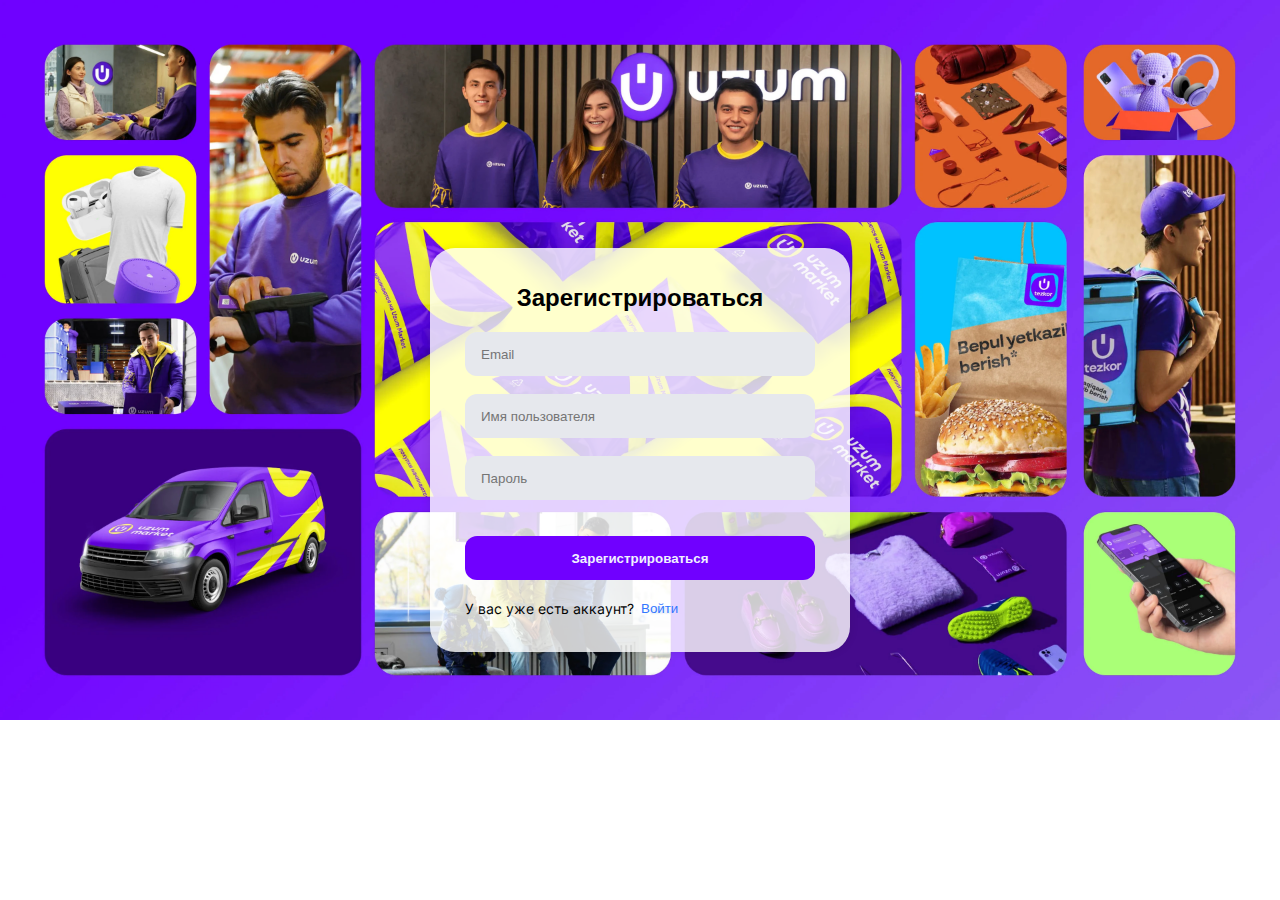
<file: html/login.html>
<!DOCTYPE html>
<html lang="en">
<head>
    <meta charset="UTF-8">
    <meta name="viewport" content="width=device-width, initial-scale=1.0">
    <title>Login/SignUp</title>
    <link rel="stylesheet" href="../css/styles.css">
    <link rel="stylesheet" href="https://cdnjs.cloudflare.com/ajax/libs/font-awesome/6.5.1/css/all.min.css" integrity="sha512-DTOQO9RWCH3ppGqcWaEA1BIZOC6xxalwEsw9c2QQeAIftl+Vegovlnee1c9QX4TctnWMn13TZye+giMm8e2LwA==" crossorigin="anonymous" referrerpolicy="no-referrer" />
</head>
<body>
    <div class="login__wrapper">
        <div class="login__cont">
            <h2 class="signUp-title">Зарегистрироваться</h2>
            <form action="" class="login__form">
                <input type="email" placeholder="Email" id="email-input"> 
                <input type="text" placeholder="Имя пользователя" id="username-input">
                <div class="password">
                    <input type="password" placeholder="Пароль" id="password-input">
                    <button type="button" class="password-btn"><i class="fa-regular fa-eye"></i></button>
                </div>
                <p class="login__error-text"></p>
                <button type="button" class="signUp-btn">Зарегистрироваться</button>
            </form>
            <div class="login__box">
                <p class="login-title">У вас уже есть аккаунт?</p>
                <button class="login-btn">Войти</button>
            </div>
        </div>
    </div>

    <script type="module" src="../js/login.js"></script>
</body>
</html>
</file>
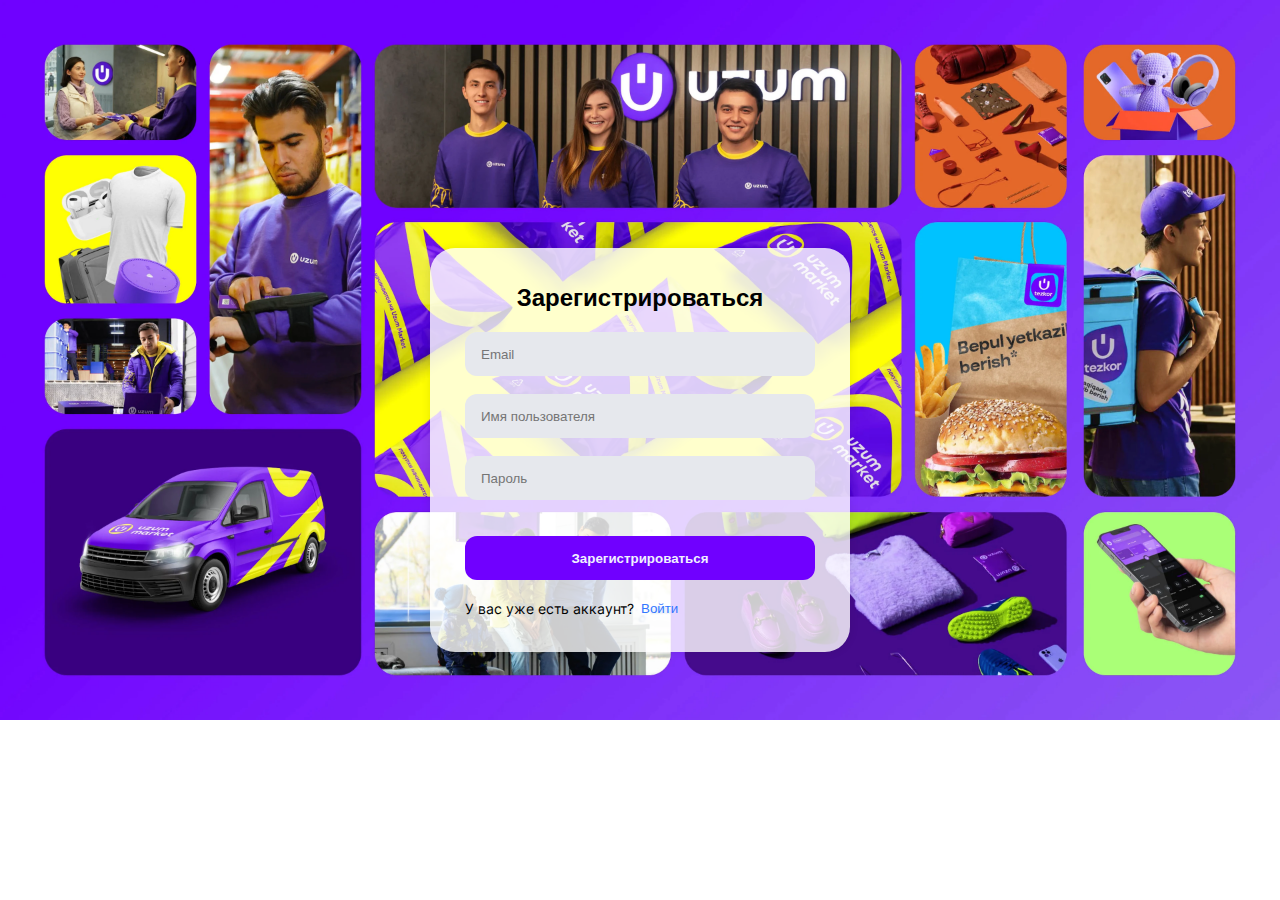
<file: html/signUp.html>
<!DOCTYPE html>
<html lang="en">
<head>
    <meta charset="UTF-8">
    <meta name="viewport" content="width=device-width, initial-scale=1.0">
    <title>Login/SignUp</title>
    <link rel="stylesheet" href="../css/styles.css">
    <link rel="stylesheet" href="https://cdnjs.cloudflare.com/ajax/libs/font-awesome/6.5.1/css/all.min.css" integrity="sha512-DTOQO9RWCH3ppGqcWaEA1BIZOC6xxalwEsw9c2QQeAIftl+Vegovlnee1c9QX4TctnWMn13TZye+giMm8e2LwA==" crossorigin="anonymous" referrerpolicy="no-referrer" />
</head>
<body>
    <div class="login__wrapper">
        <div class="login__cont">
            <h2 class="signUp-title">Зарегистрироваться</h2>
            <form action="" class="login__form">
                <input type="email" placeholder="Email" id="email-input"> 
                <input type="text" placeholder="Имя пользователя" id="username-input">
                <div class="password">
                    <input type="password" placeholder="Пароль" id="password-input">
                    <button type="button" class="password-btn"><i class="fa-regular fa-eye"></i></button>
                </div>
                <p class="login__error-text"></p>
                <button type="button" class="signUp-btn">Зарегистрироваться</button>
            </form>
            <div class="login__box">
                <p class="login-title">У вас уже есть аккаунт?</p>
                <button class="login-btn">Войти</button>
            </div>
        </div>
    </div>

    <script type="module" src="../js/signUp.js"></script>
</body>
</html>
</file>
<file: css/styles.css>
@import url("https://fonts.googleapis.com/css2?family=Inter:wght@100..900&display=swap");
@font-face {
  font-display: swap;
  font-family: "Inter";
  font-style: normal;
  font-weight: 400;
  src: url("../fonts/inter-v13-latin-regular.woff2") format("woff2");
}
@font-face {
  font-display: swap;
  font-family: "Inter";
  src: url("../fonts/Inter-VariableFont_slnt,wght.ttf") format("truetype");
}
@font-face {
  font-display: swap;
  font-family: "Inter";
  font-style: normal;
  font-weight: 500;
  src: url("../fonts/inter-v13-latin-500.woff2") format("woff2");
}
@font-face {
  font-display: swap;
  font-family: "Inter";
  font-style: normal;
  font-weight: 600;
  src: url("../fonts/inter-v13-latin-600.woff2") format("woff2");
}
@font-face {
  font-display: swap;
  font-family: "Inter";
  font-style: normal;
  font-weight: 700;
  src: url("../fonts/inter-v13-latin-700.woff2") format("woff2");
}
@font-face {
  font-display: swap;
  font-family: "Inter";
  font-style: normal;
  font-weight: 900;
  src: url("../fonts/inter-v13-latin-900.woff2") format("woff2");
}
.container {
  max-width: 1280px;
  margin: 0 auto;
  padding: 0px 15px;
  font-family: sans-serif;
}

* {
  padding: 0;
  margin: 0;
  box-sizing: border-box;
  text-decoration: none;
}

body {
  font-family: "Inter", sans-serif;
  overflow-x: hidden;
}
body::-webkit-scrollbar {
  border: 50%;
  width: 5px;
}
body::-webkit-scrollbar-track {
  box-shadow: inset 0 0 6px rgba(0, 0, 0, 0.1);
  background-color: rgba(0, 0, 0, 0.3);
}
body::-webkit-scrollbar-thumb {
  background-color: #ddd;
  outline: 1px solid transparent;
  border-radius: 50px;
}

.header .header__main-box {
  display: flex;
  align-items: center;
  flex-direction: column;
  padding: 15px 25px;
  max-width: 1440px;
}
.header .header__top-wrapper {
  width: 100%;
  display: flex;
  align-items: center;
  justify-content: space-between;
  margin-bottom: 20px;
}
.header .website__logo {
  width: 180px;
  height: 30px;
}
.header .header__select {
  padding-right: 10px;
  max-width: 150px;
  padding: 11px 20px;
  -webkit-appearance: none;
     -moz-appearance: none;
          appearance: none;
  color: #7000ff;
  font-weight: 600;
  background-color: #f0f0ff;
  border: 2px solid;
  border-color: transparent;
  outline-color: transparent;
  border-radius: 10px;
  cursor: pointer;
  transition: all 0.4s ease-in-out;
}
.header .header__select:hover {
  color: #7000ff;
  background-color: #c0c0db;
}
.header .header__form {
  display: flex;
  align-items: center;
  justify-content: center;
  max-width: 480px;
  position: relative;
}
.header #srchInp {
  max-width: 480px;
  border-radius: 4px;
  border: 0px;
  background: #fff;
  display: flex;
  padding: 11.25px 10px;
  outline: 1px solid rgba(54, 54, 64, 0.2);
}
.header .srchBtn {
  background-color: #f2f4f7;
  padding: 10.3px 16px;
  border: 1px solid transparent;
  position: absolute;
  right: 0px;
  top: 0px;
  cursor: pointer;
  border-radius: 0px 4px 4px 0px;
}
.header .header__list {
  display: flex;
  align-items: center;
  justify-content: space-between;
  list-style: none;
  font-size: 14px;
  max-width: 400px;
  width: 100%;
}
.header .header__user-name {
  text-transform: capitalize;
}
.header .header__list li {
  display: flex;
  align-items: center;
  justify-content: center;
}
.header .header__list li button {
  display: flex;
  align-items: center;
  font-size: 16px;
  background-color: transparent;
  border: 1px solid transparent;
  padding: 8px 6px;
  gap: 9px;
  cursor: pointer;
  border-radius: 5px;
  transition: all 0.2s ease-in-out;
}
.header .header__list li button:hover {
  background-color: #d4d4d4;
}
.header .header__list li button p {
  font-size: 14px;
}
.header .basket__count, .header .likes__count {
  color: #fff;
  padding: 4px;
  font-size: 12px;
  background: #7000ff;
  border-radius: 4px;
}
.header .header__bottom-wrapper {
  display: flex;
  align-items: center;
  justify-content: space-between;
  width: 100%;
  position: relative;
  transition: all 0.3s ease;
}
.header .header__bottom-wrapper.open {
  width: 100%;
  align-items: start;
  height: 450px;
  transition: all 0.3s ease-out;
}
.header .header__shadow {
  box-shadow: 0px 12px 22px 9px white;
  transition: all 0.4s ease;
}
.header .header__bottom-wrapper.open .header__shadow {
  box-shadow: 0px 12px 22px 9px rgba(34, 60, 80, 0.2);
  transition: all 0.3s ease;
}
.header .header__bottom-inner {
  display: flex;
  align-items: center;
  width: 95%;
  gap: 10px;
  justify-content: space-between;
  opacity: 1;
  transform: translateX(0);
  animation: fadeInLeft 0.4s ease-in-out;
}
.header .header__bottom-inner:hover {
  transition: background-color 0.4s ease-in-out;
}
.header .header__bottom-wrapper.open .header__bottom-inner {
  flex-direction: column;
  align-items: start;
  border-right: 1px solid #595b66;
  width: 20%;
  opacity: 1;
  transform: translateX(0);
  animation: fadeInLeft 0.4s ease-in-out;
}
.header .header__bottom-wrapper:not(.open) .header__bottom-inner {
  animation: fadeOutLeft 1s ease-in-out;
}
@keyframes fadeInLeft {
  0% {
    opacity: 0;
    transform: translateX(-30px);
  }
  100% {
    opacity: 1;
    transform: translateX(0px);
  }
}
@keyframes fadeOutLeft {
  0% {
    opacity: 1;
    transform: translateX(-10px);
  }
  100% {
    opacity: 1;
    transform: translateX(0);
  }
}
.header .header__bottom-links {
  width: 80%;
  display: flex;
  align-items: center;
  justify-content: space-between;
  font-size: 12px;
  transition: all 0.3s ease;
}
.header .header__bottom-wrapper.open .header__bottom-links {
  flex-direction: column;
  align-items: start;
  width: 100%;
  transition: all 0.4s ease;
}
.header .header__bottom-box {
  display: flex;
  align-items: start;
  justify-content: start;
  gap: 40px;
  width: 98%;
  transition: all 0.4s ease;
}
.header .header__bottom-secInner {
  display: none;
  transition: all 0.3s ease;
}
.header .header__bottom-wrapper.open .header__bottom-secInner {
  display: block;
  height: 100%;
  width: 70%;
  transition: all 0.3s ease;
}
.header .header__bottom-buttons {
  width: 25%;
  display: flex;
  align-items: center;
  justify-content: space-between;
  font-size: 14px;
  font-weight: 600;
}
.header .header__bottom-buttons a {
  display: flex;
  align-items: center;
  justify-content: space-between;
  gap: 5px;
  color: black;
}
.header .header__bottom-buttons a:hover {
  color: #7000ff;
}
.header .header__bottom-wrapper.open .header__bottom-buttons {
  flex-direction: column;
  align-items: start;
  left: 0;
  gap: 10px;
  width: 100%;
  margin-left: 10px;
  transition: all 0.3s ease;
}
.header .header__bottom-wrapper.open .header__link-list {
  width: 100%;
  height: 100%;
  transition: all 0.3s ease;
}
.header .header__bottom-wrapper.open .header__bottom-secInner div {
  width: 100%;
  transition: all 0.3s ease;
}
.header .header__link-list li div {
  display: flex;
  gap: 10px;
  align-items: center;
}
@keyframes fadeInItems {
  from {
    opacity: 0;
  }
  to {
    opacity: 1;
  }
}
@keyframes fadeInItems {
  from {
    opacity: 0;
  }
  to {
    opacity: 1;
  }
}
.header .header__bottom-wrapper .header__link-list li {
  cursor: pointer;
  align-items: start;
  transform-origin: center;
  transition: all 0.3s ease-in;
  transform: rotate(0deg);
}
.header .header__bottom-wrapper .header__link-list li:hover {
  color: #000;
}
.header .header__bottom-wrapper.open .header__link-list li {
  display: flex;
  align-items: center;
  justify-content: space-between;
  width: 100%;
  padding: 8px 10px;
  transition: all 0.3s ease-in;
  cursor: pointer;
}
.header .header__bottom-wrapper.open .header__link-list li:hover {
  background: rgba(178, 158, 158, 0.23);
  color: #000;
}
.header .header__bottom-wrapper.open .header__link-list li:nth-child(1) {
  animation: fadeInItems 0.4s ease-in-out 0.1s forwards;
}
.header .header__bottom-wrapper.open .header__link-list li:nth-child(2) {
  animation: fadeInItems 0.4s ease-in-out 0.3s forwards;
}
.header .header__bottom-wrapper.open .header__link-list li:nth-child(3) {
  animation: fadeInItems 0.4s ease-in-out 0.5s forwards;
}
.header .header__link {
  color: #595b66;
  position: relative;
  transition: all 0.2s ease;
}
.header .header__link::before {
  content: "";
  position: absolute;
  width: 100%;
  height: 2px;
  border-radius: 4px;
  background-color: black;
  bottom: -3px;
  left: 0;
  transform-origin: right;
  transform: scaleX(0);
  transition: transform 0.4s ease-in-out;
}
.header .header__link:hover::before {
  transform-origin: left;
  transform: scaleX(1);
}
.header .header__link:hover {
  color: black;
}
.header .header__bottom-wrapper.open .header__link {
  transition: all 5s ease-in-out;
  font-weight: 600;
}
.header .header__bottom-wrapper.open .header__link:hover {
  color: #7000ff;
  border-bottom: 0px;
}
.header .header__bottom-wrapper.open .header__link:hover::before {
  display: none;
}
.header .product__icon, .header .right__arrow {
  display: none;
}
.header .header__bottom-wrapper.open .right__arrow {
  display: block;
}
.header .header__bottom-wrapper.open .product__icon {
  display: block;
  margin-right: 10px;
  transition: all 0.3s ease;
}
.header .hover__title {
  color: black;
  font-size: 22px;
  font-weight: 600;
  display: flex;
  align-items: center;
  justify-content: start;
  gap: 10px;
  transition: all 0.3s ease-in-out;
}
.header .hover__title:hover {
  color: #7000ff;
}
.header .left__hover {
  margin-bottom: -5px;
}
.header .hover__list {
  display: flex;
  align-items: start;
  list-style: none;
  flex-direction: column;
  flex-wrap: wrap;
  height: 350px;
  gap: 3px;
  margin-top: 10px;
}
.header .bottom__hover-link {
  color: #595b66;
  transition: all 0.2s ease-in-out;
  font-size: 14px;
}
.header .bottom__hover-link:hover {
  color: #7000ff;
}
.header .header__other-button {
  width: 1%;
  display: flex;
  justify-content: end;
  margin-right: 10px;
}
.header .header__link-list {
  display: flex;
  align-items: center;
  justify-content: center;
  list-style: none;
  text-transform: capitalize;
  transition: all 0.3s ease;
}
.header .header__other-btn {
  border: 0px;
  background-color: transparent;
  font-size: 14px;
  color: #595b66;
  display: flex;
  gap: 5px;
  cursor: pointer;
}
.header .arrow__down, .header .arrow__up {
  opacity: 0;
  height: 10px;
  overflow: hidden;
  display: none;
  transition: opacity 0.3s ease-in-out, height 0.3s ease-in-out, display 0s 0.3s;
}
.header .product__default, .header .selectX {
  opacity: 0;
  overflow: hidden;
  display: none;
  margin-bottom: -4px;
  transition: opacity 0.3s ease-in-out, height 0.3s ease-in-out, display 0s 0.3s;
  font-size: 18px;
}
.header .arrow__down.open, .header .arrow__up.open, .header .product__default.open, .header .selectX.open {
  opacity: 1;
  height: auto;
  display: inline-block;
  animation: fadeInRotate 0.3s ease-in-out;
}
.header .arrow__down.hidden, .header .arrow__up.hidden, .header .product__default.hidden, .header .selectX.hidden {
  opacity: 0;
  height: 0;
  animation: fadeOutRotate 0.3s ease-in-out;
  display: none;
}
.header .arrow__up {
  padding: 8px 11px;
  border-radius: 50%;
  transition: all 0.4s ease-in-out;
}
.header .arrow__up:hover {
  background-color: #d4d4d4;
}
@keyframes fadeInRotate {
  from {
    opacity: 0;
    transform: rotate(-120deg);
  }
  to {
    opacity: 1;
    transform: rotate(0deg);
  }
}
@keyframes fadeOutRotate {
  from {
    opacity: 1;
    transform: rotate(0deg);
  }
  to {
    opacity: 0;
    transform: rotate(-120deg);
  }
}

@media only screen and (max-width: 1440px) {
  .header .header__top-wrapper {
    max-width: 100%;
  }
  .header #srchInp {
    width: 300px;
  }
  .header .header__select {
    width: 130px;
  }
  .header .header__bottom-buttons {
    max-width: 30%;
  }
  .header .header__bottom-buttons a {
    font-size: 12px;
  }
}
.slider {
  width: 100%;
  height: 400px;
  margin: 10px auto;
  position: relative;
  overflow: hidden;
}
.slider .slider__wrapper {
  width: 100%;
  height: 400px;
  position: relative;
}
.slider .slider-img {
  width: 100%;
  height: 100%;
  position: absolute;
  top: 0;
  opacity: 0;
  transition: opacity 2s ease;
  border-radius: 15px;
  z-index: 0;
}
.slider .slider-img.active {
  opacity: 1;
}
.slider .controller__arrow {
  position: absolute;
  top: 50%;
  transform: translateY(-50%);
  z-index: 1;
  background-color: rgba(255, 255, 255, 0.5);
  padding: 12px 17px;
  cursor: pointer;
  border-radius: 50%;
}
.slider .prev {
  left: 10px;
}
.slider .next {
  right: 10px;
}

.show_more, .product .cart_icon, .product .product_price .product_price_desc, .product .product_price, .product .product_desc .product_rating, .product .product_desc, .product .like_icon, .product .product_image, .product, .likesDiv, .clothesDiv, .technicDiv, .singlePage__main-box, .electronicsDiv, .discountDiv, #resultContainer, .date, .current_price, .total_price, .delivery_time, .all_checkbox, .navbar, .price, .count, .product_price_count, .product_price, .product_title, .cart_product, .basketDiv {
  display: flex;
  align-items: center;
  justify-content: center;
  flex-wrap: wrap;
}

.basketDiv {
  width: 100%;
  padding: 25px;
  align-items: start;
  justify-content: start;
  gap: 10px;
  margin-bottom: 60px;
}
.basketDiv a {
  text-decoration: none;
  color: inherit;
}

.main_navbar {
  width: 100%;
  font-size: 26px;
  padding: 20px 0px;
}

.cart_products {
  width: 70%;
  padding: 15px 8px;
  border: solid 0.5px rgb(115, 115, 115);
  border-radius: 8px;
  gap: 15px;
}

.cart_product {
  justify-content: space-between;
  padding-right: 15px;
  margin: 20px 0px;
}
.cart_product img {
  width: 100px;
  height: 100px;
  margin-right: 20px;
}

.checkbox {
  width: 18px;
  height: 18px;
  padding-left: 5px;
}

.product_info {
  width: 80%;
  display: flex;
  flex-direction: column;
  gap: 15px;
}

.product_title {
  justify-content: space-between;
}
.product_title p {
  font-size: 18px;
  max-width: 350px;
}
.product_title button {
  width: 104px;
  height: 24px;
  background: transparent;
  border: none;
  cursor: pointer;
  font-size: 16px;
  color: #717171;
}
.product_title button:hover {
  color: #020202;
}

.product_price {
  justify-content: space-between;
}

.product_price_count {
  gap: 10px;
}
.product_price_count p {
  color: rgb(74, 74, 74);
  font-size: 14px;
}

.count {
  width: 120px;
  height: 40px;
  border: 1px solid rgba(0, 0, 0, 0.4);
  gap: 8px;
  border-radius: 2px;
  font-size: 16px;
}
.count button {
  width: 30px;
  height: 30px;
  border: none;
  background: transparent;
}

.price {
  flex-direction: column;
  align-items: end;
}

.product_price1 {
  color: #020202;
  font-size: 23px;
  font-weight: 500;
}

.product_price2 {
  color: rgb(141, 141, 141);
  font-size: 13px;
  text-decoration: line-through;
}

.hr {
  margin: 5px;
}

.navbar {
  width: 100%;
  justify-content: space-between;
  padding: 5px;
}

.all_checkbox {
  gap: 5px;
  font-size: 14px;
}
.all_checkbox input {
  width: 18px;
  height: 18px;
}

.delivery_time {
  font-size: 13px;
  gap: 5px;
  color: rgb(141, 141, 141);
}

.date_of_delivery {
  border: 1px solid #612bea;
  font-size: 12px;
  padding: 4px;
  border-radius: 3px;
  color: #612bea;
}

.total_price {
  width: 27%;
  gap: 15px;
  align-items: start;
  flex-direction: column;
  padding: 15px 8px;
  border: solid 0.5px rgb(161, 161, 161);
  border-radius: 8px;
}

.delivery {
  width: 100%;
  margin-bottom: 20px;
  font-size: 18px;
  font-weight: 600;
}

.current_price {
  width: 100%;
  justify-content: space-between;
  margin: 10px 0px;
}

.date {
  width: 100%;
  font-weight: 600;
  padding: 4px;
  color: #612bea;
  border: 1px solid #612bea;
}

.products_total_price {
  display: flex;
  flex-direction: column;
  align-items: end;
}

.last_price {
  font-size: 23px;
  font-weight: 600;
}

.difference_price {
  font-size: 12px;
  color: rgb(4, 212, 4);
  font-weight: 500;
}

.paying_button {
  width: 95%;
  align-self: center;
  height: 40px;
  background: #612bea;
  color: #fff;
  border: none;
  font-size: 18px;
  border-radius: 10px;
}

.show_more, .product .cart_icon, .product .product_price .product_price_desc, .product .product_price, .product .product_desc .product_rating, .product .product_desc, .product .like_icon, .product .product_image, .product, .likesDiv, .clothesDiv, .technicDiv, .singlePage__main-box, .electronicsDiv, .discountDiv, #resultContainer, .basketDiv, .cart_product, .product_title, .product_price, .product_price_count, .count, .price, .navbar, .all_checkbox, .delivery_time, .total_price, .current_price, .date {
  display: flex;
  flex-wrap: wrap;
  justify-content: center;
  align-items: center;
}

.likesDiv, .clothesDiv, .technicDiv, .singlePage__main-box, .electronicsDiv, .discountDiv, #resultContainer {
  max-width: 100%;
  padding: 20px;
  gap: 15px;
}
.likesDiv a, .clothesDiv a, .technicDiv a, .singlePage__main-box a, .electronicsDiv a, .discountDiv a, #resultContainer a {
  color: inherit;
  text-decoration: none;
}

.main_navbar {
  width: 100%;
  font-size: 26px;
  padding-top: 20px;
}

.discountDiv {
  width: 100%;
  justify-content: space-between;
}

.electronicsDiv {
  justify-content: space-between;
}

.singlePage__main-box {
  justify-content: space-between;
  margin-bottom: 60px;
}

.hover__list {
  flex-direction: row;
}

.technicDiv {
  justify-content: space-between;
}

.clothesDiv {
  justify-content: space-between;
}

.likesDiv {
  margin-bottom: 60px;
}

.likes__body {
  margin: 0;
  padding: 0;
  display: flex;
  min-height: 100vh;
  flex-direction: column;
}

.likes__main {
  flex: 1;
  padding: 20px;
}

.category__image-box {
  width: 100%;
  height: 420px;
  overflow: hidden;
  border-radius: 22px;
  position: relative;
  margin: 50px 0px;
}

.image {
  width: 100%;
  height: 100%;
  border-radius: 20px;
  cursor: pointer;
  transition: transform 0.3s ease-in-out;
}
.image:hover {
  transform: scale(1.03);
}

.product {
  width: 220px;
  margin: 10px 0px;
  border: 0.7px solid #ddd;
  justify-content: start;
  border-radius: 10px;
  overflow: hidden;
  position: relative;
  gap: 12px;
  transition: 0.4s ease-in-out;
}
.product:hover {
  box-shadow: 0px 0px 14px -3px rgba(34, 60, 80, 0.4);
}
.product .product_description {
  width: 100%;
  padding: 10px;
  overflow: hidden;
}
.product .product_image {
  width: 100%;
  border-radius: 10px;
  padding: 20px;
  height: 270px;
}
.product .product_image img {
  width: 85%;
  height: 75%;
  align-self: flex-end;
  transition: 0.2s ease-in-out;
}
.product .product_image img:hover {
  transform: scale(1.05);
}
.product .like_icon {
  background: transparent;
  position: absolute;
  top: 5px;
  right: 5px;
  width: 20px;
  height: 25px;
  background-image: url("../../assets/icons/like_icon.svg");
  background-position: center;
  background-repeat: no-repeat;
  cursor: pointer;
  border: none;
}
.product .product_desc {
  width: 100%;
  flex-direction: column;
  align-items: start;
  gap: 10px;
  overflow: hidden;
}
.product .product_desc .product_title {
  text-overflow: ellipsis;
  white-space: normal;
  height: 30px;
  font-size: 13px;
  overflow: hidden;
}
.product .product_desc .product_rating {
  gap: 5px;
}
.product .product_desc .product_rating p {
  color: #8b8e99;
  font-size: 13px;
  font-weight: 300;
}
.product .product_desc .product_monthly_price {
  background-color: yellow;
  padding: 0px 5px;
  border-radius: 5px;
  font-size: 13px;
  font-weight: 500;
}
.product .product_price {
  width: 100%;
  justify-content: space-between;
  padding-top: 18px;
}
.product .product_price .product_price_desc {
  align-items: start;
  flex-direction: column;
}
.product .product_price .first_price {
  font-size: 12px;
  color: #8b8e99;
  text-decoration: line-through;
}
.product .product_price .discount_price {
  font-size: 16px;
}
.product .cart_icon {
  padding: 5px;
  position: absolute;
  bottom: 5px;
  right: 5px;
  cursor: pointer;
  border-radius: 50%;
  background: transparent;
  border: solid 1px rgba(39, 39, 39, 0.678);
}
.product .cart_icon img {
  width: 24px;
  height: 24px;
}

.show_more {
  width: 100%;
  height: 60px;
  margin-bottom: 20px;
}
.show_more .show_more_button {
  width: 50%;
  height: 100%;
  border-radius: 8px;
  border: none;
  background: #f2f4f7;
  font-size: 16px;
  font-weight: 500;
  cursor: pointer;
  color: #1f2026;
}
.show_more .show_more_button:hover {
  background: rgba(208, 209, 210, 0.6);
}

@media (max-width: 517px) {
  .product {
    width: 40%;
  }
  .product .product_image {
    height: 200px;
  }
}
.login__wrapper {
  display: flex;
  justify-content: center;
  align-items: center;
  width: 100%;
  height: 100vh;
  background-image: url(../../img/unnamed.webp);
  background-size: 100%;
  background-repeat: no-repeat;
}
.login__wrapper .login__cont {
  display: flex;
  flex-direction: column;
  padding: 35px;
  gap: 20px;
  background-color: rgba(255, 255, 255, 0.8);
  border-radius: 25px;
  box-shadow: 0px 0px 10px rgba(0, 0, 0, 0.1);
}
.login__wrapper .login__cont h2 {
  font-size: 24px;
  text-align: center;
}
.login__wrapper .login__cont form {
  display: flex;
  flex-direction: column;
  gap: 18px;
}
.login__wrapper .login__cont input {
  width: 350px;
  height: 44px;
  border-radius: 12px;
  background-color: #e6e8ed;
  border: none;
  padding-left: 16px;
}
.login__wrapper .login__cont .password {
  width: 350px;
  position: relative;
}
.login__wrapper .login__cont .password-btn {
  border: none;
  background: none;
  position: absolute;
  top: 14px;
  right: 10px;
}
.login__wrapper .login__cont .login__error-text {
  color: red;
}
.login__wrapper .login__cont .signUp-btn {
  width: 350px;
  height: 44px;
  background-color: #7000ff;
  color: #f0f0ff;
  border-radius: 12px;
  font-weight: 600;
  border: none;
  cursor: pointer;
}
.login__wrapper .login__cont .signUp-btn:hover {
  background-color: #73f;
}
.login__wrapper .login__cont .login__box {
  display: flex;
  gap: 7px;
}
.login__wrapper .login__cont .login__box .login-title {
  font-size: 14px;
}
.login__wrapper .login__cont .login__box .login-btn {
  background: none;
  border: none;
  color: #37f;
}

.modal {
  display: none;
  position: fixed;
  z-index: 1;
  left: 0;
  top: 0;
  width: 100%;
  height: 100%;
  background-color: rgba(0, 0, 0, 0.5);
}
.modal-content {
  display: flex;
  background-color: #fefefe;
  margin: 5% auto;
  padding: 35px;
  border: 1px solid #888;
  width: 55%;
  border-radius: 15px;
  position: relative;
}
.modal-content-left {
  width: 40%;
  height: 100%;
}
.modal-content-left .modal-img {
  width: 90%;
}
.modal-content-left .information-btn {
  width: 90%;
  padding: 10px;
  background: none;
  border: 1px solid gray;
  border-radius: 5px;
  margin-top: 8px;
}
.modal-content-right {
  width: 60%;
  height: 100%;
}
.modal-content-right .modal-title {
  color: #1f2026;
  font-size: 22px;
  font-weight: 400;
  line-height: 28px;
  margin: 0;
}
.modal-content-right hr {
  margin-top: 20px;
}
.modal-content-right h4 {
  font-weight: 500;
  font-size: 14px;
  color: #1f2026;
  line-height: 24px;
  margin: 8px 0;
}
.modal-content-right .modal-color-img {
  width: 8%;
}
.modal-content-right .modal-amt {
  display: flex;
  width: 114px;
  border: 1px solid gray;
  border-radius: 3px;
}
.modal-content-right .modal-amt-minus {
  width: 38px;
  height: 38px;
  background: none;
  border: none;
  cursor: pointer;
}
.modal-content-right .modal-amt-product {
  width: 38px;
  height: 38px;
  text-align: center;
  border: none;
}
.modal-content-right .modal-amt-plus {
  width: 38px;
  height: 38px;
  background: none;
  border: none;
  cursor: pointer;
}
.modal-content-right .modal-price {
  color: #1f2026;
  font-size: 20px;
  font-weight: 600;
  line-height: 28px;
  margin-right: 13px;
  margin: 24px 0;
}
.modal-content-right .modal-part {
  display: flex;
  align-items: center;
  width: 100%;
  background-color: #f2f4f7;
  border-radius: 12px;
  padding: 16px 8px 16px 12px;
  cursor: pointer;
  margin-top: 8px;
  margin-bottom: 26px;
}
.modal-content-right .modal-part .installment-text {
  color: #1f2026;
  font-size: 0.875rem;
  font-weight: 500;
  line-height: 18px;
  cursor: pointer;
}
.modal-content-right .modal-part .installment-text .per-month {
  background-color: #ff0;
  border-radius: 8px;
  color: #1f2026;
  font-weight: 600;
  padding: 6px;
}
.modal-content-right .modal-part .installment-icon {
  display: flex;
  margin-left: auto;
}
.modal-content-right .modal-part .installment-icon .fa-angle-right {
  color: #c6c7cf;
}
.modal-content-right .modal-part:hover {
  background-color: #e9ebf0;
}
.modal-content-right .basket-btn {
  width: 100%;
  color: white;
  background-color: #7000ff;
  border: none;
  padding: 16px 0;
  border-radius: 15px;
  font-size: 17px;
  font-weight: 600;
  cursor: pointer;
}
.modal-content .close {
  position: absolute;
  border: none;
  padding: 8px 11px;
  border-radius: 50%;
  right: 5px;
  top: 5px;
  cursor: pointer;
}

.footer {
  padding: 15px;
  max-width: 1440px;
}
.footer__top {
  width: 100%;
  height: 200px;
  display: flex;
}
.footer__top-conatiners {
  width: 25%;
  height: 100%;
}
.footer__top-conatiners-item1 {
  color: var(--text-primary);
  font-size: 14px;
  font-weight: 500;
  line-height: 19px;
  margin-bottom: 16px;
  margin-top: 0;
}
.footer__top-conatiners-item2 {
  width: 100%;
  color: #595b66;
  display: block;
  font-size: 12px;
  font-weight: 400;
  text-decoration: none;
}
.footer__top-conatiners-item2 {
  width: 100%;
  display: flex;
  gap: 30px;
}
.footer__top-conatiners-item3 {
  width: 70%;
  display: flex;
}
.footer__top-conatiners-item3-img {
  width: 40px;
  height: 40px;
  padding: 5px;
}
.footer__top-conatiners-item4 {
  padding-top: 35px;
  padding-bottom: 20px;
  font-weight: 600;
}
.footer__bottom {
  display: flex;
  width: 100%;
}
.footer__bottom-left {
  width: 50%;
  display: flex;
  padding-top: 15px;
}
.footer__bottom-left-text {
  color: var(--text-primary);
  font-size: 13px;
  font-weight: 500;
  line-height: 18px;
  margin-right: 16px;
  white-space: nowrap;
  text-decoration: none;
}
.footer__bottom-right {
  width: 50%;
  display: flex;
  justify-content: flex-end;
  padding-top: 15px;
  font-size: 12px;
  opacity: 0.6;
}

.single__page-main {
  margin: 80px 0px;
}
.single__page-main .row {
  display: flex;
  align-items: center;
  margin-top: 50px;
}
.single__page-main .photo {
  display: flex;
  gap: 12px;
  flex-direction: column;
  height: -moz-max-content;
  height: max-content;
}
.single__page-main .photo .foto {
  width: 80px;
  height: 110px;
  background-color: #EFEFEF;
}
.single__page-main .miniImg {
  width: 100px;
  height: 100px;
}
.single__page-main .col-xl-4 {
  width: 410px;
  height: 600px;
  margin: auto 100px auto 20px;
  box-sizing: border-box;
}
.single__page-main .col-xl-4 .bigImg {
  width: 100%;
  height: 100%;
}
.single__page-main .col-xl-6 {
  width: 600px;
  padding-top: 20px;
}
.single__page-main .col-xl-6 .star-favourite {
  width: 100%;
  display: flex;
  justify-content: space-between;
}
.single__page-main .col-xl-6 .star-favourite .star, .single__page-main .col-xl-6 .star-favourite .favourite {
  display: flex;
  align-items: center;
  justify-content: center;
}
.single__page-main .col-xl-6 .star-favourite .star .star-text, .single__page-main .col-xl-6 .star-favourite .star .favourite-text, .single__page-main .col-xl-6 .star-favourite .favourite .star-text, .single__page-main .col-xl-6 .star-favourite .favourite .favourite-text {
  margin-left: 5px;
}
.single__page-main .col-xl-6 .title {
  font-size: 22px;
  font-weight: 400;
  line-height: 28px;
  margin: 0;
}
.single__page-main .col-xl-6 .info {
  width: 260px;
  height: -moz-max-content;
  height: max-content;
}
.single__page-main .col-xl-6 .info .texts1, .single__page-main .col-xl-6 .info .texts2 {
  display: flex;
  justify-content: space-between;
}
.single__page-main .col-xl-6 .info .texts1 .vivo, .single__page-main .col-xl-6 .info .texts2 .vivo {
  text-decoration: underline;
}
.single__page-main .col-xl-6 .info .texts1 p, .single__page-main .col-xl-6 .info .texts2 p {
  margin: 10px 0;
}
.single__page-main .col-xl-6 hr {
  margin: 20px auto 25px;
}
.single__page-main .col-xl-6 .imgSvet .svetImg {
  width: 48px;
  height: 68px;
  border: 2px solid #EFEFEF;
  margin: 15px 0px;
  margin-right: 10px;
  cursor: pointer;
}
.single__page-main .col-xl-6 .buttons {
  display: flex;
  align-items: center;
  gap: 20px;
}
.single__page-main .col-xl-6 .buttons .button {
  width: -moz-max-content;
  width: max-content;
  height: -moz-max-content;
  height: max-content;
  border: 1px solid gray;
  border-radius: 5px;
}
.single__page-main .col-xl-6 .buttons .button button {
  width: 40px;
  height: 40px;
  margin: 0;
  border: none;
  background-color: transparent;
  font-size: 20px;
}
.single__page-main .col-xl-6 .price-texts {
  display: flex;
  align-items: center;
  gap: 20px;
}
.single__page-main .col-xl-6 .price-texts p {
  margin: 0;
}
.single__page-main .col-xl-6 .price-texts .number {
  font-size: 23px;
  font-weight: 600;
}
.single__page-main .col-xl-6 .price-texts .skidka {
  font-weight: 500;
  text-decoration: line-through;
  color: gray;
}
.single__page-main .col-xl-6 .price-texts .link {
  background: rgb(59, 0, 125);
  border-radius: 3px;
  padding: 3px 6px;
}
.single__page-main .col-xl-6 .price-texts .link .link-text {
  color: white;
  text-decoration: none;
}
.single__page-main .col-xl-6 .sht {
  border: 1px solid gray;
  padding: 10px;
  background-color: white;
}
.single__page-main .col-xl-6 .zakaz {
  margin-top: 20px;
  display: flex;
  align-items: center;
  gap: 20px;
}
.single__page-main .col-xl-6 .zakaz .Btn1, .single__page-main .col-xl-6 .zakaz .Btn2 {
  width: 290px;
  padding: 15px 0;
  border: 2px solid #7000FF;
  border-radius: 10px;
}
.single__page-main .col-xl-6 .zakaz .Btn1 .BtnText, .single__page-main .col-xl-6 .zakaz .Btn2 .BtnText {
  font-size: 18px;
  font-weight: 600;
  text-decoration: none;
}
.single__page-main .col-xl-6 .zakaz .Btn1 {
  background-color: #7000FF;
}
.single__page-main .col-xl-6 .zakaz .Btn1 .BtnText {
  color: white;
}
.single__page-main .col-xl-6 .zakaz .Btn2 {
  background-color: white;
}
.single__page-main .col-xl-6 .zakaz .Btn2 .BtnText {
  color: #7000FF;
}
.single__page-main .col-xl-6 .price, .single__page-main .col-xl-6 .kolichestva {
  color: #7000FF;
  text-align: start;
  display: inline-block;
  margin: 20px 0px;
}/*# sourceMappingURL=styles.css.map */
</file>
